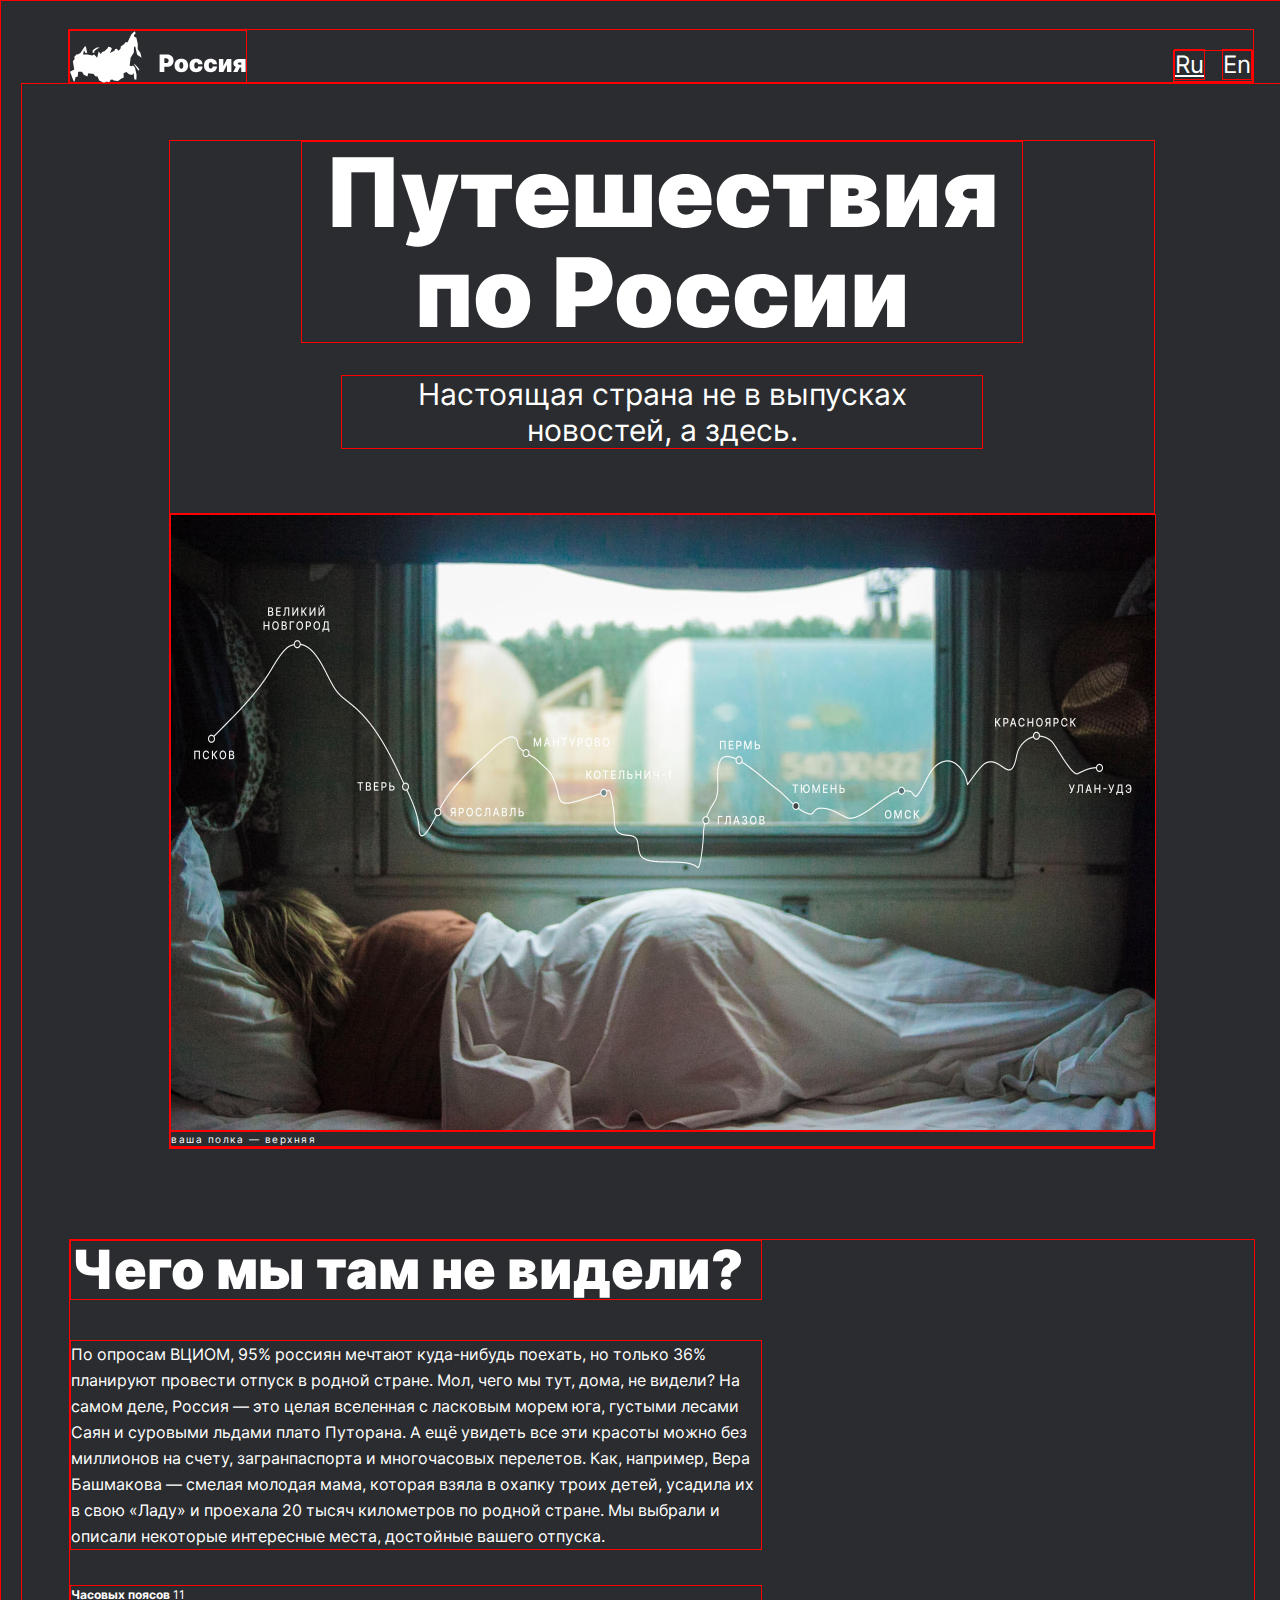
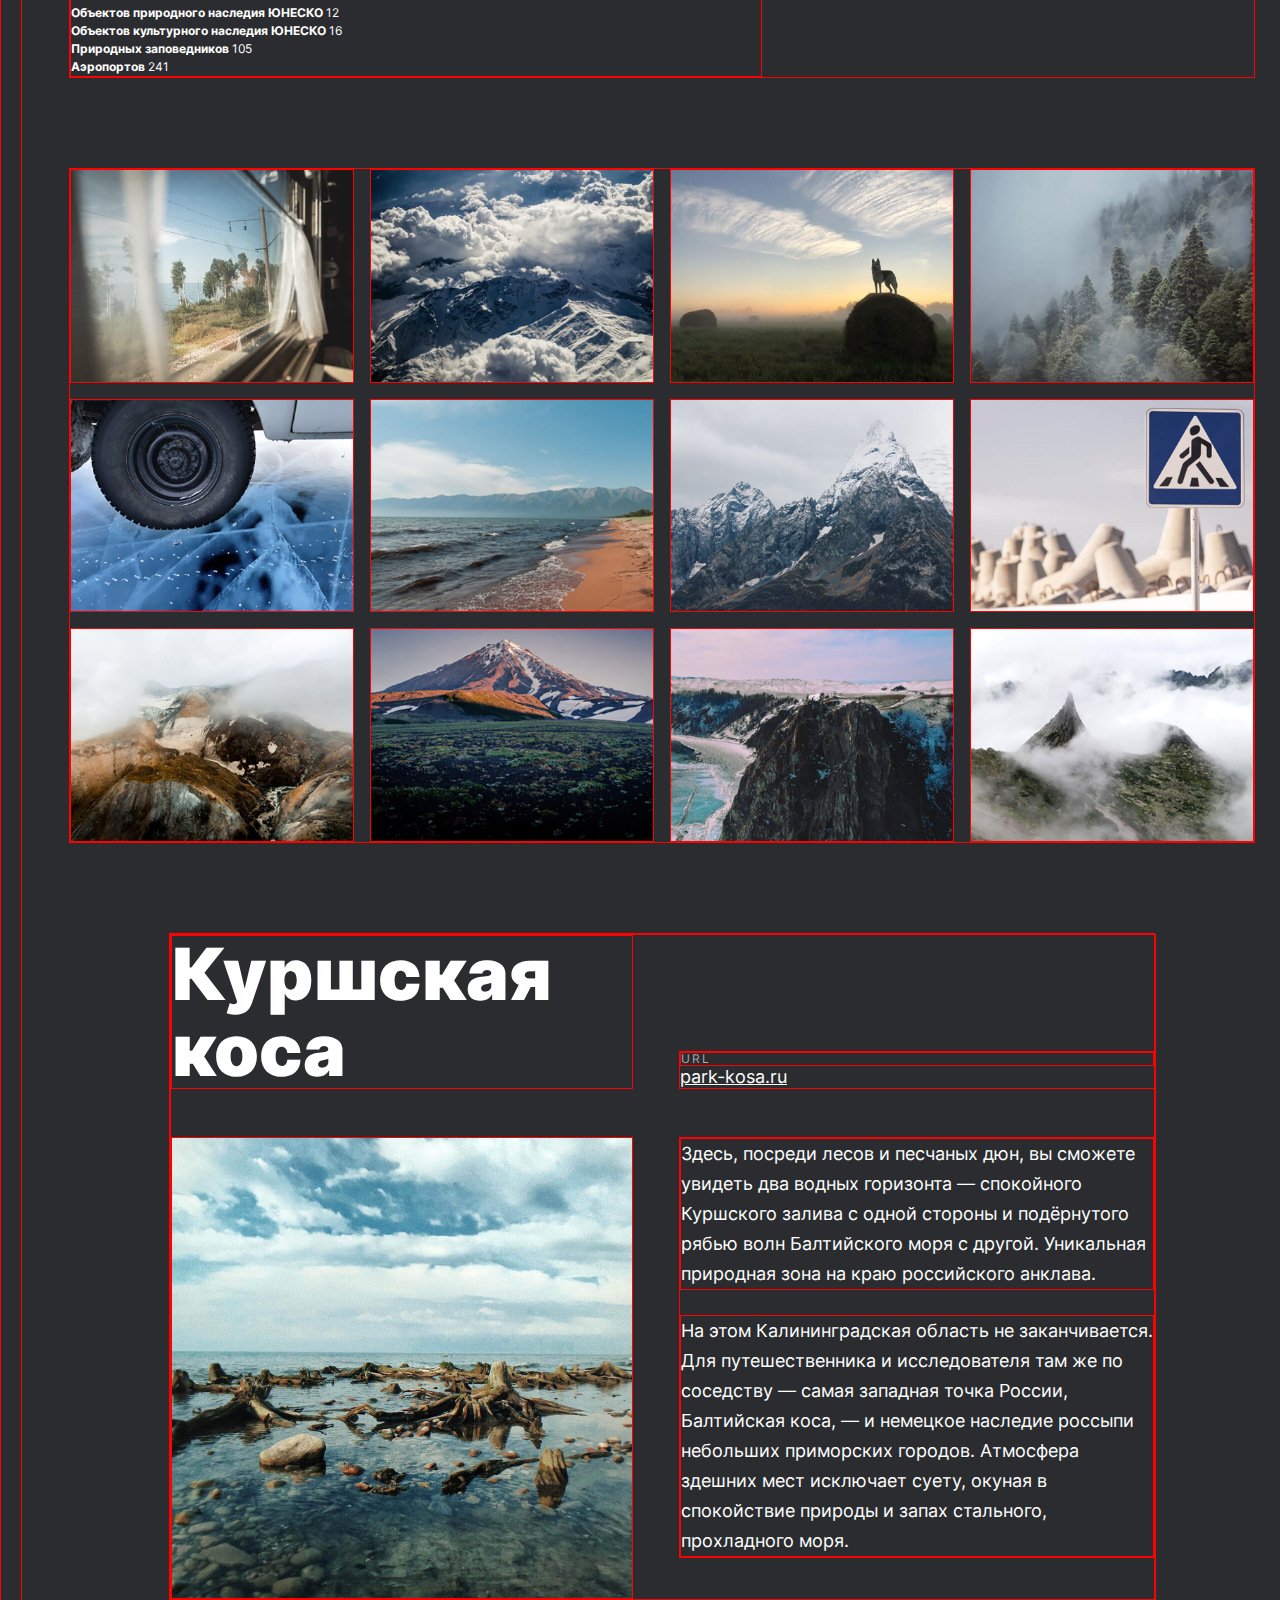
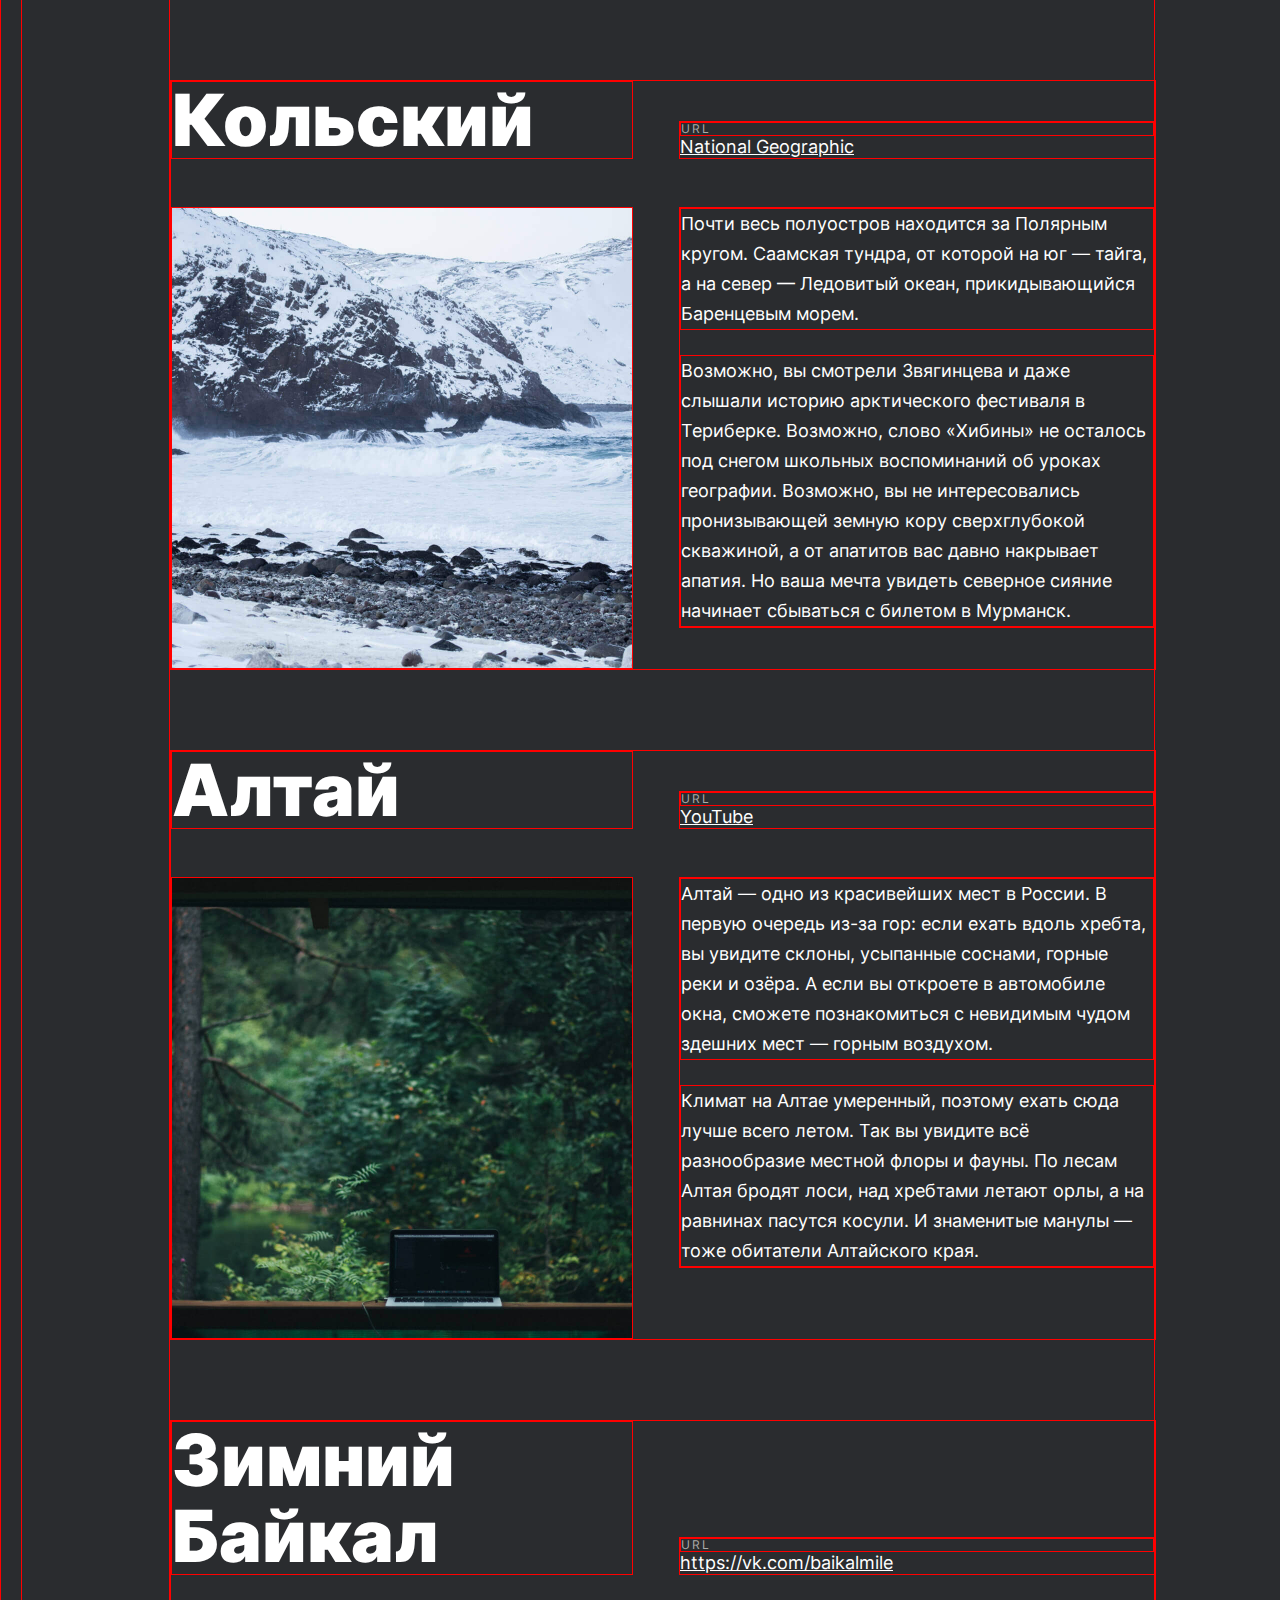
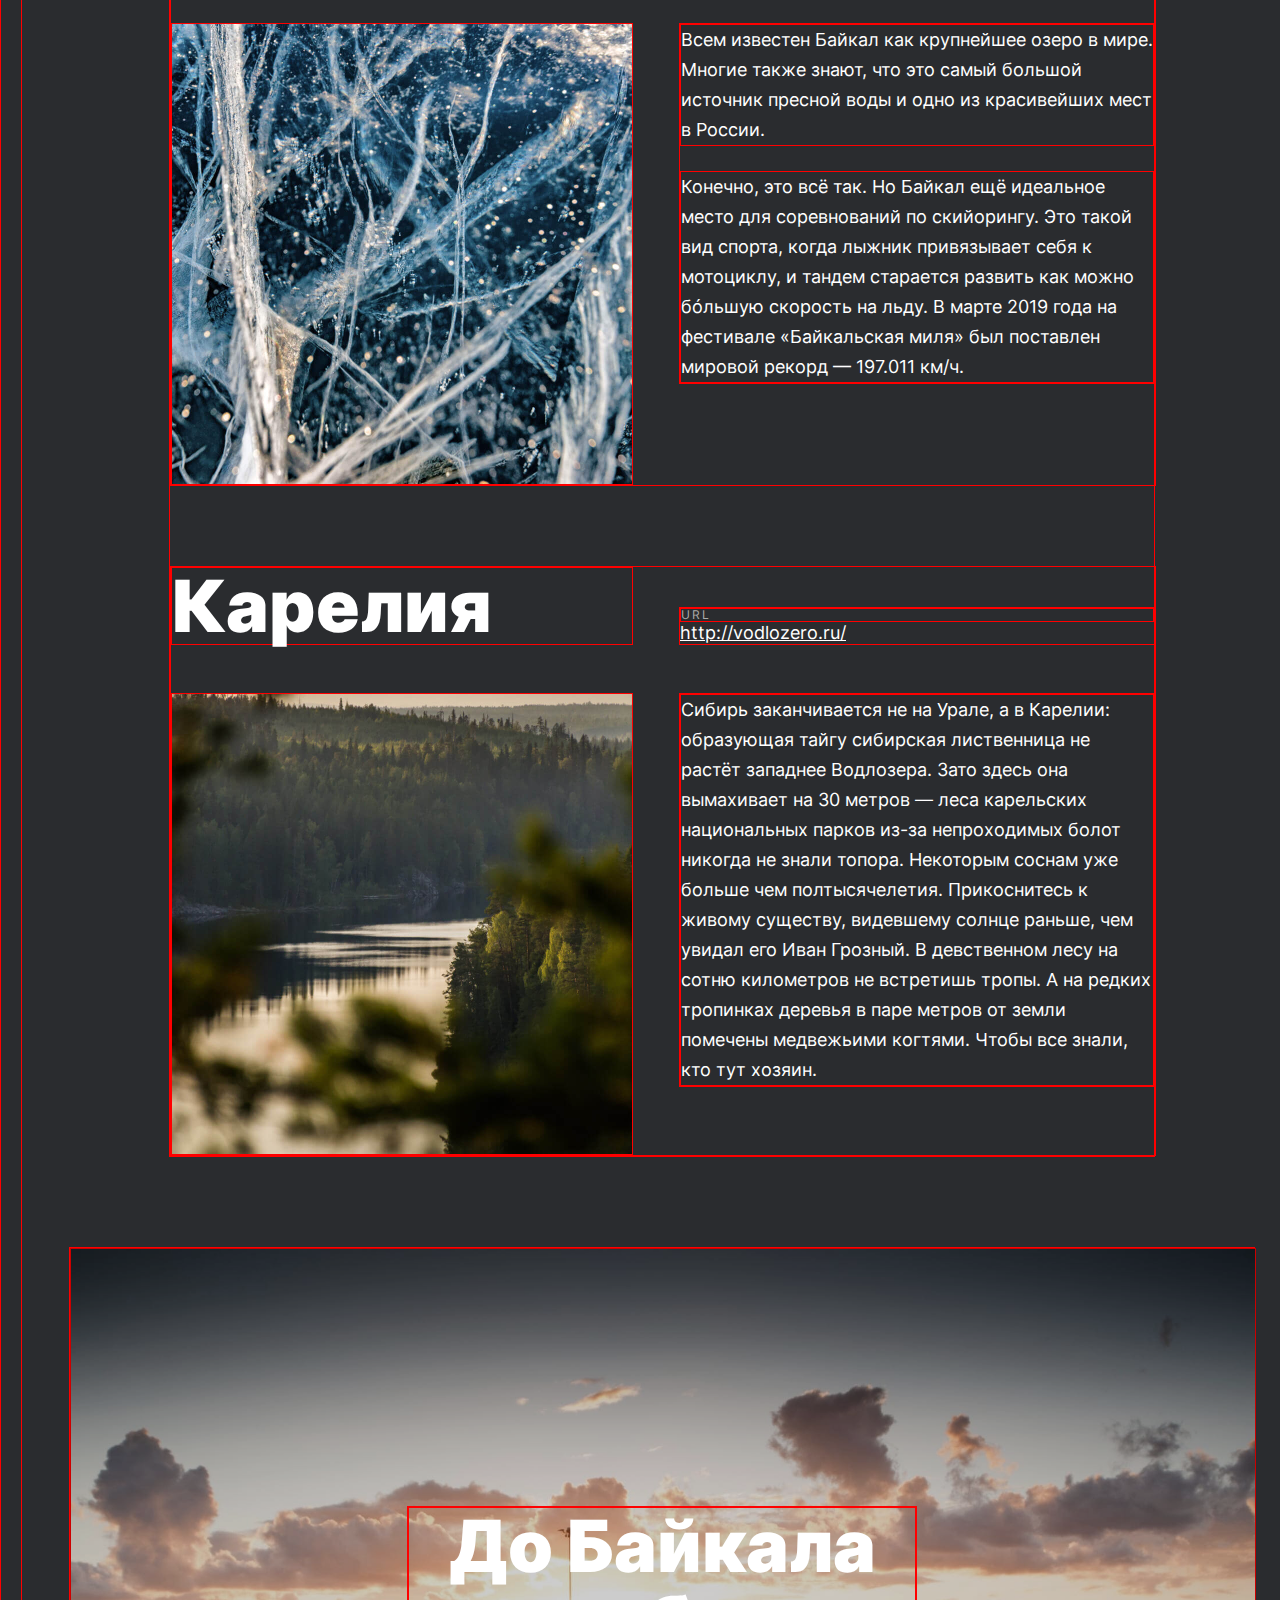
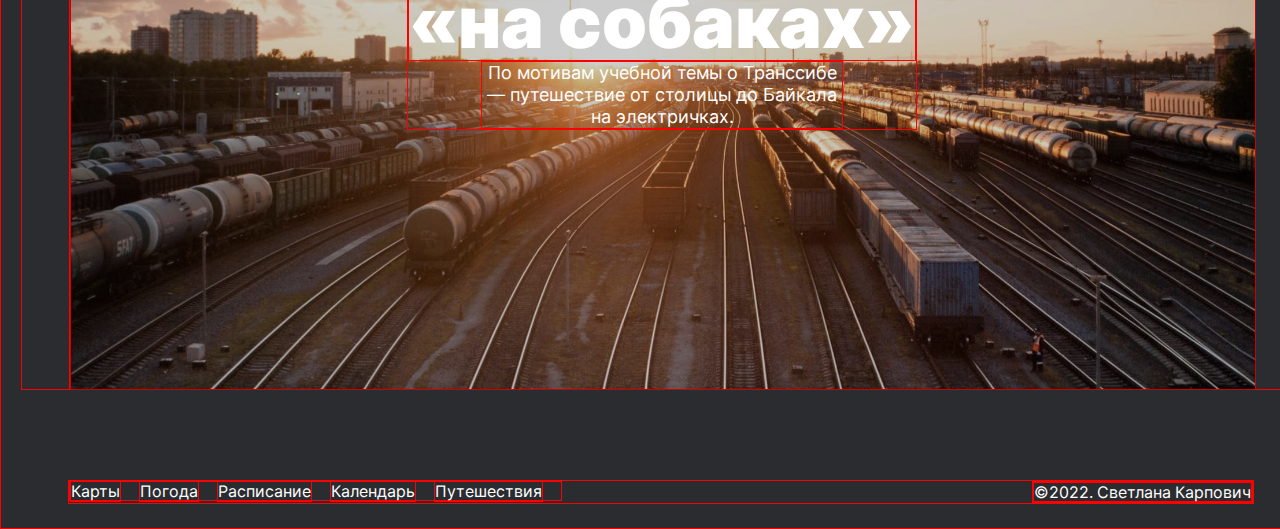
<file: index.html>
<!DOCTYPE html>
  <html lang="ru">
    <head>
      <meta charset="UTF-8">
      <meta name="author" content="КарповичСветлана">
      <meta name="viewport" content="width=device-width, initial-scale=1">
      <title>Россия
      </title>
      <link href="pages/index.css" rel="stylesheet" type="text/css">
      <link href="vendor/normalize.css" rel="stylesheet" type="text/css">
    </head>
    <body class="page red">
      <header class="header red">
        <img class="header__logo red" src="images/header-logo.svg" alt="Логотип в виде карты Российской Федерации и надписи Россия">
        <ul class="header__lang-links red">
          <li class="header__lang-link">
            <a class="header__lang-link_active red" href="#">Ru</a>
          </li>
          <li class="header__lang-link">
            <a class="header__lang-link_inactive red" href="#">En</a>
          </li>
      </header>
      <main class="content red">
        <section class="lead red">
          <h1 class="lead__title red">
            Путешествия по России
          </h1>
          <h2 class="lead__subtitle red">
            Настоящая страна не в выпусках новостей, а здесь.
          </h2>
          <figure class="lead__group red">
            <img class="lead__image red" src="images/lead-polka.jpg" alt="Изображение отдыхающего на боковой полке пассажира">
            </img>
            <figcaption class="lead__caption red">
              ваша полка — верхняя
            </figcaption>
          </figure>
        </section>
        <section class="intro red">
          <h2 class="intro__title red">
            Чего мы там не видели?
          </h2>
          <p class="intro__text red">
            По опросам ВЦИОМ, 95% россиян мечтают куда-нибудь поехать, но только 36% планируют провести отпуск в родной стране. Мол, чего мы тут, дома, не видели? На самом деле, Россия — это целая вселенная с ласковым морем юга, густыми лесами Саян и суровыми льдами плато Путорана. А ещё увидеть все эти красоты можно без миллионов на счету, загранпаспорта и многочасовых перелетов. Как, например, Вера Башмакова — смелая молодая мама, которая взяла в охапку троих детей, усадила их в свою «Ладу» и проехала 20 тысяч километров по родной стране. Мы выбрали и описали некоторые интересные места, достойные вашего отпуска.
          </p>
          <ul class="intro__list red">
            <li>
              Часовых поясов <span class="intro__list-number">11</span>
            </li>
            <li>
              Объектов природного наследия ЮНЕСКО <span class="intro__list-number">12</span>
            </li>
            <li>
              Объектов культурного наследия ЮНЕСКО <span class="intro__list-number">16</span>
            </li>
            <li>
              Природных заповедников <span class="intro__list-number">105</span>
            </li>
            <li>
              Аэропортов <span class="intro__list-number">241</span>
            </li>
          </ul>
        </section>
        <section class="photo-grid red">
          <img class="photo-grid__item red" src="images/photo-grid-train.jpg" alt="Изображение: вид на природу из окна поезда">
          <img class="photo-grid__item red" src="images/photo-grid-atharva-tulsi.jpg" alt="Изображение: вид на вершину горы сквозь облака">
          <img class="photo-grid__item red" src="images/photo-grid-tuman.jpg" alt="Изображение: вид на волка стоящего на стоге сена на утреннем поле">
          <img class="photo-grid__item red" src="images/photo-grid-sochi.jpg" alt="Изображение: вид на верхушки елового леса окутанного туманом">
          <img class="photo-grid__item red" src="images/photo-grid-arisa.jpg" alt="Изображение: вид заднего колеса УАЗа на ледяной глади озера">
          <img class="photo-grid__item red" src="images/photo-grid-baikal.jpg" alt="Изображение: вид набегающей волны на песчанный берег">
          <img class="photo-grid__item red" src="images/photo-grid-elbrus.jpg" alt="Изображение: вид на горы во всю высоту">
          <img class="photo-grid__item red" src="images/photo-grid-kondratiev.jpg" alt="Изображение: вид на знак Пешеходный переход на фоне множества буйков">
          <img class="photo-grid__item red" src="images/photo-grid-kamchatka-1.jpg" alt="Изображение: вид на извилистую пустошь под облаками">
          <img class="photo-grid__item red" src="images/photo-grid-kamchatka-2.jpg" alt="Изображение: вид на болотистую местность на фоне горы">
          <img class="photo-grid__item red" src="images/photo-grid-baikal-2.jpg" alt="Изображение: вид на заснеженные отвесные скалы рядом с морским берегом">
          <img class="photo-grid__item red" src="images/photo-grid-ergaki.jpg" alt="Изображение: вид на горную тропу в облаках">
        </section>
        <section class="places red">
          <div class="place red">
            <h2 class="place__title red">
              Куршская коса
            </h2>
            <ul class="website red">
              <li class="website__url-heading red">URL
              </li>
              <li>
                <a class="website__link" href="#">park-kosa.ru
                </a>
              </li>
            </ul>
            <img class="place__image red" src="images/place-kosa.jpg" alt="Изображение: каменное дно с каряками и корнями старых деревьев покрытые прозрачной гладью воды уходящей в небосвод">
            <span class="place__review red">
              <p class="place__paragraph red">
                Здесь, посреди лесов и песчаных дюн, вы сможете увидеть два водных горизонта — спокойного Куршского залива с одной стороны и подёрнутого рябью волн Балтийского моря с другой. Уникальная природная зона на краю российского анклава.
              </p>
              <p class="place__paragraph red">
                На этом Калининградская область не заканчивается. Для путешественника и исследователя там же по соседству — самая западная точка России, Балтийская коса, — и немецкое наследие россыпи небольших приморских городов. Атмосфера здешних мест исключает суету, окуная в спокойствие природы и запах стального, прохладного моря.
              </p>
            </span>
          </div>
          <div class="place red">
            <h2 class="place__title red">
              Кольский
            </h2>
            <ul class="website red">
              <li class="website__url-heading red">URL
              </li>
              <li>
                <a class="website__link" href="#">National Geographic
                </a>
              </li>
            </ul>
            <img class="place__image red" src="images/place-kolsky.jpg" alt="Изображение: каменное подножие и холмы покрытые снежным покрывалом">
            <span class="place__review red">
              <p class="place__paragraph red">
                Почти весь полуостров находится за Полярным кругом. Саамская тундра, от которой на юг —  тайга, а на север — Ледовитый океан, прикидывающийся Баренцевым морем.
              </p>
              <p class="place__paragraph red">
                Возможно, вы смотрели Звягинцева и даже слышали историю арктического фестиваля в Териберке. Возможно, слово «Хибины» не осталось под снегом школьных воспоминаний об уроках географии. Возможно, вы не интересовались пронизывающей земную кору сверхглубокой скважиной, а от апатитов вас давно накрывает апатия. Но ваша мечта увидеть северное сияние начинает сбываться с билетом в Мурманск.
              </p>
            </span>
          </div>
          <div class="place red">
            <h2 class="place__title red">
              Алтай
            </h2>
            <ul class="website red">
              <li class="website__url-heading red">URL
              </li>
              <li>
                <a class="website__link" href="#">YouTube
                </a>
              </li>
            </ul>
            <img class="place__image red" src="images/place-altai.jpg" alt="Изображение: вид из панарамного окна на зелёные лапы папоротника и ветвей хвойного леса">
            <span class="place__review red">
              <p class="place__paragraph red">
                Алтай — одно из красивейших мест в России. В первую очередь из-за гор: если ехать вдоль хребта, вы увидите склоны, усыпанные соснами, горные реки и озёра. А если вы откроете в автомобиле окна, сможете познакомиться с невидимым чудом здешних мест — горным воздухом.
              </p>
              <p class="place__paragraph red">
                Климат на Алтае умеренный, поэтому ехать сюда лучше всего летом. Так вы увидите всё разнообразие местной флоры и фауны. По лесам Алтая бродят лоси, над хребтами летают орлы, а на равнинах пасутся косули. И знаменитые манулы — тоже обитатели Алтайского края.
              </p>
            </span>
          </div>
          <div class="place red">
            <h2 class="place__title red">
              Зимний Байкал
            </h2>
            <ul class="website red">
              <li class="website__url-heading red">URL
              </li>
              <li>
                <a class="website__link" href="#">https://vk.com/baikalmile
                </a>
              </li>
            </ul>
            <img class="place__image red" src="images/place-winter-baikal.jpg" alt="Изображение: глубокий прозрачно-синий лёд изрезанный трещинами">
            <span class="place__review red">
              <p class="place__paragraph red">
                Всем известен Байкал как крупнейшее озеро в мире. Многие также знают, что это самый большой источник пресной воды и одно из красивейших мест в России.
              </p>
              <p class="place__paragraph red">
                Конечно, это всё так. Но Байкал ещё идеальное место для соревнований по скийорингу. Это такой вид спорта, когда лыжник привязывает себя к мотоциклу, и тандем старается развить как можно бóльшую скорость на льду. В марте 2019 года на фестивале «Байкальская миля» был поставлен мировой рекорд — 197.011 км/ч.
              </p>
            </span>
          </div>
          <div class="place red">
            <h2 class="place__title red">
              Карелия
            </h2>
            <ul class="website red">
              <li class="website__url-heading red">URL
              </li>
              <li>
                <a class="website__link" href="#">http://vodlozero.ru/
                </a>
              </li>
            </ul>
            <img class="place__image red" src="images/place-karelia.jpg" alt="Изображение: русло реки протекающей через густые зелёные леса">
            <span class="place__review red">
              <p class="place__paragraph red">
                Сибирь заканчивается не на Урале, а в Карелии: образующая тайгу сибирская лиственница не растёт западнее Водлозера. Зато здесь она вымахивает на 30 метров — леса карельских национальных парков из-за непроходимых болот никогда не знали топора. Некоторым соснам уже больше чем полтысячелетия. Прикоснитесь к живому существу, видевшему солнце раньше, чем увидал его Иван Грозный. В девственном лесу на сотню километров не встретишь тропы. А на редких тропинках деревья в паре метров от земли помечены медвежьими когтями. Чтобы все знали, кто тут хозяин.
              </p>
            </span>
          </div>
        </section>
        <section class="cover red">
          <hgroup class="hgroup red">
            <h2 class="hgroup__title red">
              До Байкала<br>
              «на собаках»
            </h2>
            <h3 class="hgroup__subtitle red">
              По мотивам учебной темы о Транссибе — путешествие от столицы до Байкала на электричках.
            </h3>
          </hgroup>
          <img class="cover__image red" src="images/cover-trains.jpg" alt="Изображение: депо на закате">
          </img>
        </section>
      </main>
      <footer class="footer red">
        <nav>
          <ul class="footer__menu red">
            <li>
              <a class="footer__link red">
               Карты               
              </a>
            </li>
            <li>
              <a class="footer__link red">
                Погода
              </a>
            </li>
            <li>
              <a class="footer__link red">
                Расписание
              </a>
            </li>
            <li>
              <a class="footer__link red">
                Календарь
              </a>
            </li>
            <li>
              <a class="footer__link red">
                Путешествия
              </a>
            </li>
          </ul>
          </nav>
        <div class="footer__copyright red">
          <p class="footer__author red">&copy;2022. Светлана Карпович
          </p>
        </div>
      </footer>
    </body>
  </html>
</file>
<file: pages/index.css>
@font-face {
  font-family: 'Inter-Regular';
  src: url(../fonts/Inter-Regular.otf);
}

@font-face {
  font-family: 'Inter-Bold';
  src: url(../fonts/Inter-Bold.otf);
}

@font-face {
  font-family: 'Inter-Black';
  src: url(../fonts/Inter-Black.otf);
}

.red {
  border: red solid 1px;
}

.page {
  margin: 0 auto;
  padding: 0;
  max-width: 1280px;
  width: 100%;
  height: 100%;
  padding: 28px 20px 24px;
  background-color: #2a2c2f;
  font-family: 'Inter-Regular';
  color: #ffffff;
  text-rendering: optimizeLegibility;
  display: flex;
  flex-direction: column;
}

@media screen and (max-width: 320px) {
  .page {
    margin: 0;
  }
}

.header {
  margin: 0 auto;
  padding: 0;
  max-width: 1184px;
  width: 100%;
  max-height: 52px;
  background-color: #2a2c2f;
  display: flex;
  flex-direction: row;
  justify-content: space-between;
}

.header__logo {
  margin: 0;
  padding: 0;
  width: 176px;
  height: 52px;
}

.header__lang-links {
  margin: auto 0 0 0;
  padding: 0;
  list-style: none;
  display: flex;
  flex-direction: row;
  align-items: flex-end;
}

.header__lang-link {
  margin: 0 18px 0 0;
  padding: 0; 
  width: 30px;
  height: 30px;
  font-size: 24px;
  line-height: 28px;
  font-weight: 400;
  text-decoration: none;
  display: inline-block;
}

.header__lang-link_active {
  text-decoration-line: underline;
  color: #ffffff;
}

.header__lang-link_inactive {
  text-decoration-line: none;
  color: #ffffff;
}

.header__lang-link:last-of-type {
  margin: 0;
}

@media screen and (max-width: 768px) {
  .header__logo {
    max-width: 142px;
    max-height: 42px;
  }
}

@media screen and (max-width: 320px) {
  .header {
    margin-top: 16px;
  }
}

@media screen and (max-width: 320px) {
  .header__logo {
    max-width: 142px;
    height: 42px;
  }
}

@media screen and (max-width: 320px) {

  .header__lang-link {
    max-width: 22px;
    height: 22px;
    font-size: 18px;
    line-height: 20px;
  }
}

.content {
  margin: 0;
  width: 100%;
  position: relative;
}

.lead {
  margin: 56px auto 0;
  max-width: 984px;
  width: 100%;
  display: flex;
  flex-direction: column;
  align-items: center;
}

.lead__title {
  margin: 0 auto;
  max-width: 720px;
  width: 100%;
  font-size: 96px;
  line-height: 100px;
  font-weight: 900;
  font-family: 'Inter-Black';
  text-align: center;
}

.lead__subtitle {
  margin: 32px auto 64px;
  max-width: 640px;
  font-size: 30px;
  line-height: 36px;
  font-weight: 400;
  text-align: center;
}

.lead__group {
  margin: 0;
  width: 100%;
  display: flex;
  flex-direction: column;
  justify-content: start;
}

.lead__image {
  margin: 0 auto;
  width: 100%;
  background-size: contain;
  background-repeat: no-repeat;
}

.lead__caption {
  font-size: 10px;
  line-height: 14px;
  font-weight: 400;
  letter-spacing: 1.5px;
}

@media screen and (max-width: 1024px) {
  .lead {
    max-width: 928px; 
  }
}

@media screen and (max-width: 1024px) {
  .lead__subtitle {
    margin-bottom: 56px; 
  }
}

@media screen and (max-width: 1024px) {
  .lead__title {
    margin-top: 48px; 
  }
}

@media screen and (max-width: 768px) {
  .lead {
    margin-left: 0;
    margin-right: 0; 
  }
}

@media screen and (max-width: 320px) {
  .lead__title {
    font-size: 40px;
    line-height: 44px;
    font-weight: 900;
  }
}

@media screen and (max-width: 320px) {
  .lead__subtitle {
    margin-top: 16px;
    margin-bottom: 40px;
    font-size: 16px;
    line-height: 20px;
    font-weight: 400;
  }
}

.intro {
  max-width: 1184px;
  width: 100%;
  margin: 90px  auto 0;
  padding: 0;
  display: flex;
  flex-direction: column;
  align-content: flex-start;
}

.intro__title {
  max-width: 690px;
  width: 100%;
  margin: 0;
  padding: 0;
  font-size: 54px;
  line-height: 58px;
  font-weight: 900;
  font-family: 'Inter-Black';
}

.intro__text {
  max-width: 690px;
  width: 100%;
  margin: 40px 0 35px 0;
  padding: 0;
  font-size: 16px;
  line-height: 26px;
  font-weight: 400;
}

.intro__list-items {
  margin: 0;
  padding: 0;
}

.intro__list {
  max-width: 690px;
  width: 100%;
  margin: 0;
  padding: 0;
  font-size: 12px;
  line-height: 18px;
  font-weight: 400;
  font-family: 'Inter-Bold';
  list-style: none;
}

.intro__list-number {
  font-family: 'Inter-Regular';
}

@media screen and (max-width: 768px) {
  .intro {
    max-width: 720px;
    margin-left: auto;
    margin-right: auto;
  }
}

@media screen and (max-width: 768px) {
  .intro__title {
    max-width: 720px;
    margin: 0 auto;
  }
}

@media screen and (max-width: 768px) {
  .intro__text {
    max-width: 720px;
  }
}

@media screen and (max-width: 768px) {
  .intro__list {
    max-width: 720px;
    margin: 0 auto;
  }
}

@media screen and (max-width: 320px) {
  .intro {
    margin-top: 65px;
    margin-left: auto;
    margin-right: auto;
    min-width: 288px;
  }
}

@media screen and (max-width: 320px) {
  .intro__title {
    min-width: 288px;
    margin: 0 auto;
    font-size: 32px;
    line-height: 35px;
  }
}

@media screen and (max-width: 320px) {
  .intro__text {
    min-width: 288px;
  }
}

@media screen and (max-width: 320px) {
  .intro__list {
    min-width: 288px;
    margin: 0 auto;
  }
}

.photo-grid {
  max-width: 1184px;
  width: 100%;
  margin: 90px auto 0;
  padding: 0;
  display: grid;
  grid-template-columns: repeat(4, 1fr);
  gap: 16px;
}

.photo-grid__item {
  box-sizing: border-box;
  width: 100%;
  margin: 0;
}

@media screen and (max-width: 1024px) {
  .photo-grid {
    max-width: 928px;
    grid-template-columns: repeat(3, 1fr);
  }
}

@media screen and (max-width: 768px) {
  .photo-grid {
    max-width: 720px;
    grid-template-columns: repeat(2, 1fr);
  }
}

@media screen and (max-width: 320px) {
  .photo-grid {
    margin-top: 65px;
    min-width: 288px;
    grid-template-columns: repeat(1, 1fr);
  }
}

.places {
  max-width: 984px;
  width: 100%;
  margin: 90px auto 0 auto;
  padding: 0;
  display: grid;
  gap: 80px;
}

.place {
  margin: 0;
  width: 100%;
  display: grid;
  grid-template-columns: 1fr 1fr;
  row-gap: 3rem;
  column-gap: 2rem;
  justify-content: space-between;
}

.place:last-of-type {
  margin: 0;
}

.place__title {
  margin: 0;
  max-width: 460px;
  width: 100%;
  font-size: 72px;
  line-height: 76px;
  font-weight: 900;
  font-family: 'Inter-Black';
  text-align: left;
}

.website {
  margin: 0;
  padding: 0;
  max-width: 100%;
  list-style-type: none;
  align-self: end;
}

.website__url-heading {
  margin: 0;
  padding: 0;
  font-size: 12px;
  line-height: 12px;
  font-weight: 400;
  letter-spacing: 2px;
  color: #aaaaaa;
}

.website__link {
  margin: 0;
  padding: 0;
  font-size: 18px;
  line-height: 22px;
  font-weight: 400;
  color: #ffffff;
}

.website__link:hover {
  opacity: 0.5;
	transition: linear 0.1s;
	text-decoration: none;
}

.place__image {
  max-width: 460px;
  width: 100%;
  margin: 0;
  padding: 0;

}

.place__review {
  max-width: 100%;
  align-self: start;
}

.place__paragraph {
  max-width: 100%;
  margin: 0 0 25px 0;
  padding: 0;
  font-size: 18px;
  line-height: 30px;
  font-weight: 400;
}

.place__paragraph:last-of-type {
  margin: 0;
}

@media screen and (max-width: 1024px) {
  .place__url-heading {
    font-size: 12px;
    line-height: 12px;
  }
}

@media screen and (max-width: 1024px) {
  .place__image {
    max-width: 440px;
  }
}

@media screen and (max-width: 768px) {
  .place__title {
    font-size: 42px;
    line-height: 46px;
  }
}

@media screen and (max-width: 768px) {
  .place__image {
    max-width: 340px;
  }
}

@media screen and (max-width: 768px) {
  .place__paragraph {
    font-size: 16px;
    line-height: 26px;
  }
}

@media screen and (max-width: 320px) {
  .places {
    gap: 3rem;
  }
}

@media screen and (max-width: 320px) {
  .place {
    max-width: 100%;
    display: grid;
    grid-template-columns: auto;
  }
}

@media screen and (max-width: 320px) {
  .place__title {
    font-size: 32px;
    line-height: 35px;
  }
}

@media screen and (max-width: 320px) {
  .place__image {
    max-width: 100%;
  }
}

.cover {
  max-width: 1184px;
  width: 100%;
  height: 740px;
  margin: 90px auto 0 auto;
  padding: 0;
  display: grid;
  z-index: 0;
  position: relative;
}

.cover__image {
  width: 100%;
  margin: 0 auto;
  position: absolute;
  z-index: -1;
  filter: brightness(0.8);
}

.cover:hover .cover__image {
  filter: brightness(0.5);
  transition: all 0.3s ease;
}

.hgroup {
  margin: auto;
  display: grid;
  grid-area: 1/-1;
  justify-items: center;
  position: relative;
  z-index: 1;
}

.hgroup__title {
  margin: 0;
  max-width: 560px;
  font-size: 72px;
  line-height: 76px;
  font-weight: 900;
  font-family: 'Inter-Black';
  text-align: center;
  z-index: 2;
}

.hgroup__subtitle {
  margin: 0;
  max-width: 360px;
  font-size: 18px;
  line-height: 22px;
  font-weight: 400;
  text-align: center; 
  z-index: 3;
}

@media screen and (max-width: 1024px) {
  .cover {
    max-width: 1024px;
  }
}

@media screen and (max-width: 768px) {
  .cover {
    max-width: 768px;
  }
}

@media screen and (max-width: 320px) {
  .cover {
    max-width: 320px;
  }
}

@media screen and (max-width: 320px) {
  .hgroup__title {
    font-size: 32px;
    line-height: 35px;
    font-weight: 900;
  }
}

@media screen and (max-width: 320px) {
  .hgroup__subtitle {
    font-size: 14px;
    line-height: 16px;
    font-weight: 400;
  }
}

.footer {
  margin: 90px auto 0;
  padding: 0;
  max-width: 1184px;
  width: 100%;
  display: flex;
  flex-direction: row;
  justify-content: space-between;
}

.footer__menu {
  margin: 0;
  padding: 0;
  list-style: none;
  display: flex;
  flex-direction: row;
}

.footer__link {
  margin-right: 18px;
  font-size: 16px;
  line-height: 18px;
  font-weight: 400;
}

.footer__link:hover {
  opacity: 0.5;
	transition: linear 0.1s;
	text-decoration: none;
}
.footer__copyright {
  margin: 0;
  padding: 0;
}

.footer__author {
  margin: 0;
  padding: 0;
}

@media screen and (max-width: 320px) {
  .footer {
    flex-direction: column;
}
}

@media screen and (max-width: 320px) {
  .footer__menu {
    flex-direction: column;
    margin-bottom: 2rem;
}
}

@media screen and (max-width: 320px) {
  .footer__link {
    font-size: 24px;
    line-height: 24px;
    margin-bottom: 2rem;
  }
}
</file>
